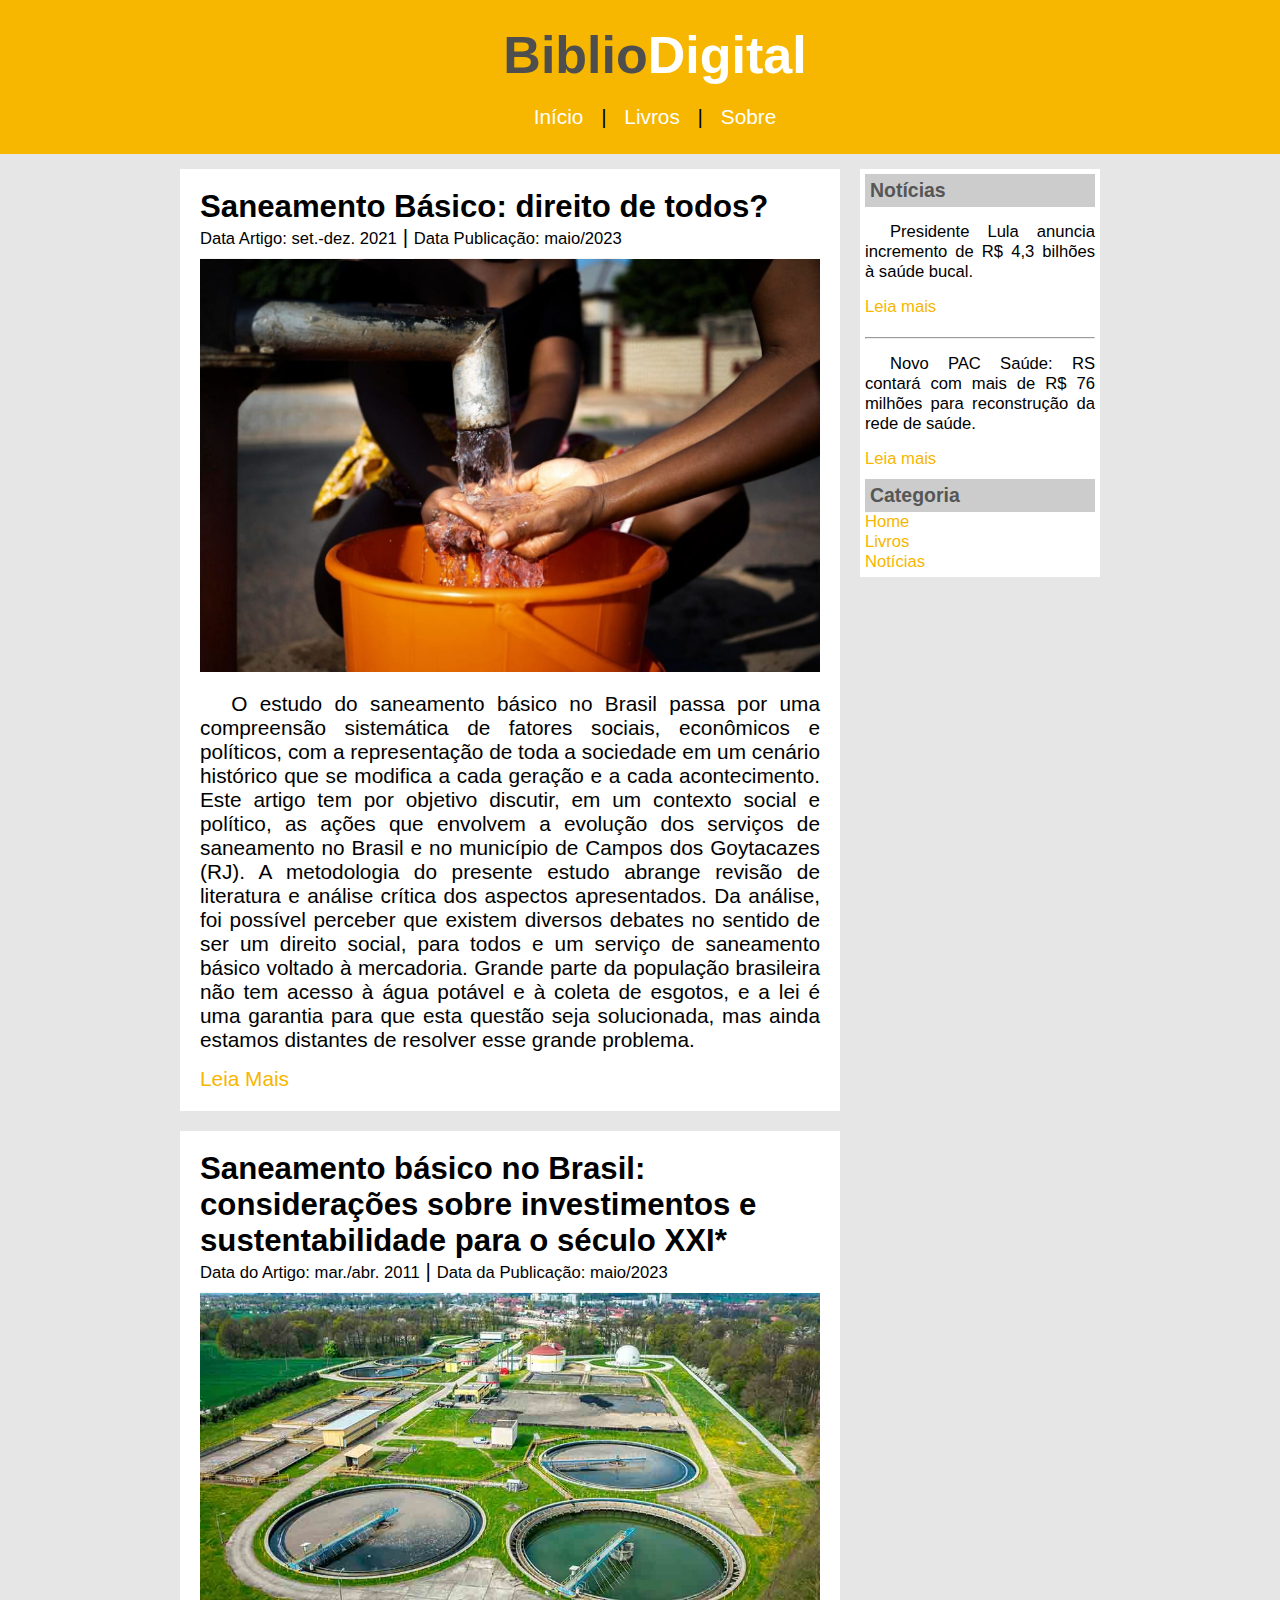
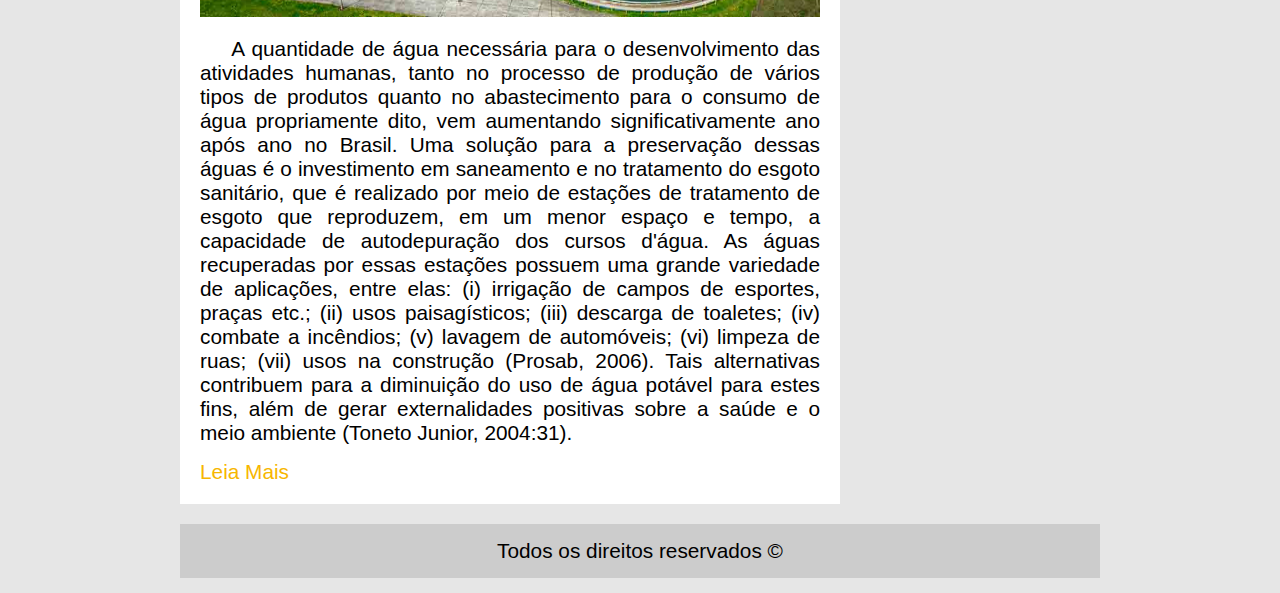
<file: index.html>
﻿<!DOCTYPE html>
<html lang="pt-br">
    <head>      
        <meta charset="UTF-8">
        <meta name="viewport" content="width=device-width, user-scalable=yes, initial-scale=1.0, maximum-scale=10, minimum-scale=1.0"/> 
        <link rel="stylesheet" type="text/css" href="https://matheusrocha-dev.github.io/Site-bibliodigital/css/style.css"> 
        <link rel="icon" href="img/book.png" type="image/x-icon">
        <title>BiblioDigital</title>      
    </head>
    
        <body>        
            <div id="area-cabecalho">
                <div id="area-logo">
                    <h1>Biblio<span class="branco">Digital</span></h1>
                </div>
                <div id="area-menu">
                    <a href="https://matheusrocha-dev.github.io/Site-bibliodigital/index.html">Início</a> |
                    <a href="https://matheusrocha-dev.github.io/Site-bibliodigital/pages/livros.html">Livros</a> | 
                    <a href="https://matheusrocha-dev.github.io/Site-bibliodigital/pages/sobre.html">Sobre</a>
 
                </div>
            </div>

            <div id="area-principal">
                <div id="area-postagens">

                    <!-- Abertura postagem --> 
                    <div class="postagem">
                        <h2> Saneamento Básico: direito de todos?</h2>
                        <span class="data-postagem" >Data Artigo: set.-dez. 2021</span> |
                        <span class="data-postagem" >Data Publicação: maio/2023</span>
                        <img src="https://matheusrocha-dev.github.io/Site-bibliodigital/img/saneamento1.jpg" width="620">
                        <p>
                            O estudo do saneamento básico no Brasil passa por 
                            uma compreensão sistemática de fatores sociais, econômicos 
                            e políticos, com a representação de toda a sociedade em um 
                            cenário histórico que se modifica a cada geração e a cada 
                            acontecimento. Este artigo tem por objetivo discutir, em um 
                            contexto social e político, as ações que envolvem a evolução 
                            dos serviços de saneamento no Brasil e no município de 
                            Campos dos Goytacazes (RJ). A metodologia do presente 
                            estudo abrange revisão de literatura e análise crítica dos 
                            aspectos apresentados. Da análise, foi possível perceber que 
                            existem diversos debates no sentido de ser um direito social, 
                            para todos e um serviço de saneamento básico voltado à 
                            mercadoria. Grande parte da população brasileira não tem 
                            acesso à água potável e à coleta de esgotos, e a lei é uma 
                            garantia para que esta questão seja solucionada, mas ainda 
                            estamos distantes de resolver esse grande problema.
                        </p>
                        <a href="https://matheusrocha-dev.github.io/Site-bibliodigital/pdf/artigo-2.pdf" target="_blank"> Leia Mais</a>
                    </div>
                    <!-- Fechamento  --> 

                    <!-- Abertura postagem --> 
                    <div class="postagem">
                        <h2> Saneamento básico no Brasil: considerações sobre
                            investimentos e sustentabilidade para o século XXI*</h2>
                        <span class="data-postagem" >Data do Artigo: mar./abr. 2011</span> |
                        <span class="data-postagem" >Data da Publicação: maio/2023</span>
                        <img width ="620px" src="img/saneamento-ambiental.jpg">
                        <p>
                            A quantidade de água necessária para o desenvolvimento das atividades humanas, tanto no processo de produção de vários tipos de produtos quanto no
                            abastecimento para o consumo de água propriamente dito, vem aumentando
                            significativamente ano após ano no Brasil.
                            Uma solução para a preservação dessas águas é o investimento em saneamento e no tratamento do esgoto sanitário, que é realizado por meio de estações de tratamento de esgoto que reproduzem, em um menor espaço e tempo,
                            a capacidade de autodepuração dos cursos d'água. As águas recuperadas por
                            essas estações possuem uma grande variedade de aplicações, entre elas: (i)
                            irrigação de campos de esportes, praças etc.; (ii) usos paisagísticos; (iii) descarga de toaletes; (iv) combate a incêndios; (v) lavagem de automóveis; (vi)
                            limpeza de ruas; (vii) usos na construção (Prosab, 2006). Tais alternativas
                            contribuem para a diminuição do uso de água potável para estes fins, além
                            de gerar externalidades positivas sobre a saúde e o meio ambiente (Toneto
                            Junior, 2004:31).
                        </p>
                        <a href="pdf/artigo-1.pdf" target="_blank"> Leia Mais</a>
                    </div>


                </div>
                <div id="area-lateral">
                    <div class="postagem-lateral">
                        <h3>Notícias</h3>
                        <div>
                            <p class="texto-lateral">
                                Presidente Lula anuncia incremento de R$ 4,3 bilhões à saúde bucal.
                            </p>
                            <a href="https://www.gov.br/saude/pt-br/assuntos/noticias/2024/maio/presidente-lula-anuncia-incremento-de-r-4-3-bilhoes-a-saude-bucal" target="_blank"> Leia mais</a>
                        </div><br>
                        <hr>
                        <div>
                            <p class="texto-lateral">
                                Novo PAC Saúde: RS contará com mais de R$ 76 milhões para reconstrução da rede de saúde.
                            </p>
                            <a href="https://www.gov.br/saude/pt-br/assuntos/noticias/2024/maio/novo-pac-saude-rs-contara-com-mais-de-r-76-milhoes-para-reconstrucao-da-rede-de-saude" target="_blank"> Leia mais</a>
                        </div>
                    </div>

                    <div class="postagem-lateral">
                        <h3>Categoria</h3>
                        <a href="https://matheusrocha-dev.github.io/Site-bibliodigital/index.html">Home</a> <br>
                        <a href="https://matheusrocha-dev.github.io/Site-bibliodigital/pages/livros.html">Livros</a> <br>
                        <a href="">Notícias</a><br>
                    </div>
                </div>
                
                <footer id="rodape">
                    Todos os direitos reservados &copy;
                </footer>
             </div>

    </body>

    
</html>
</file>
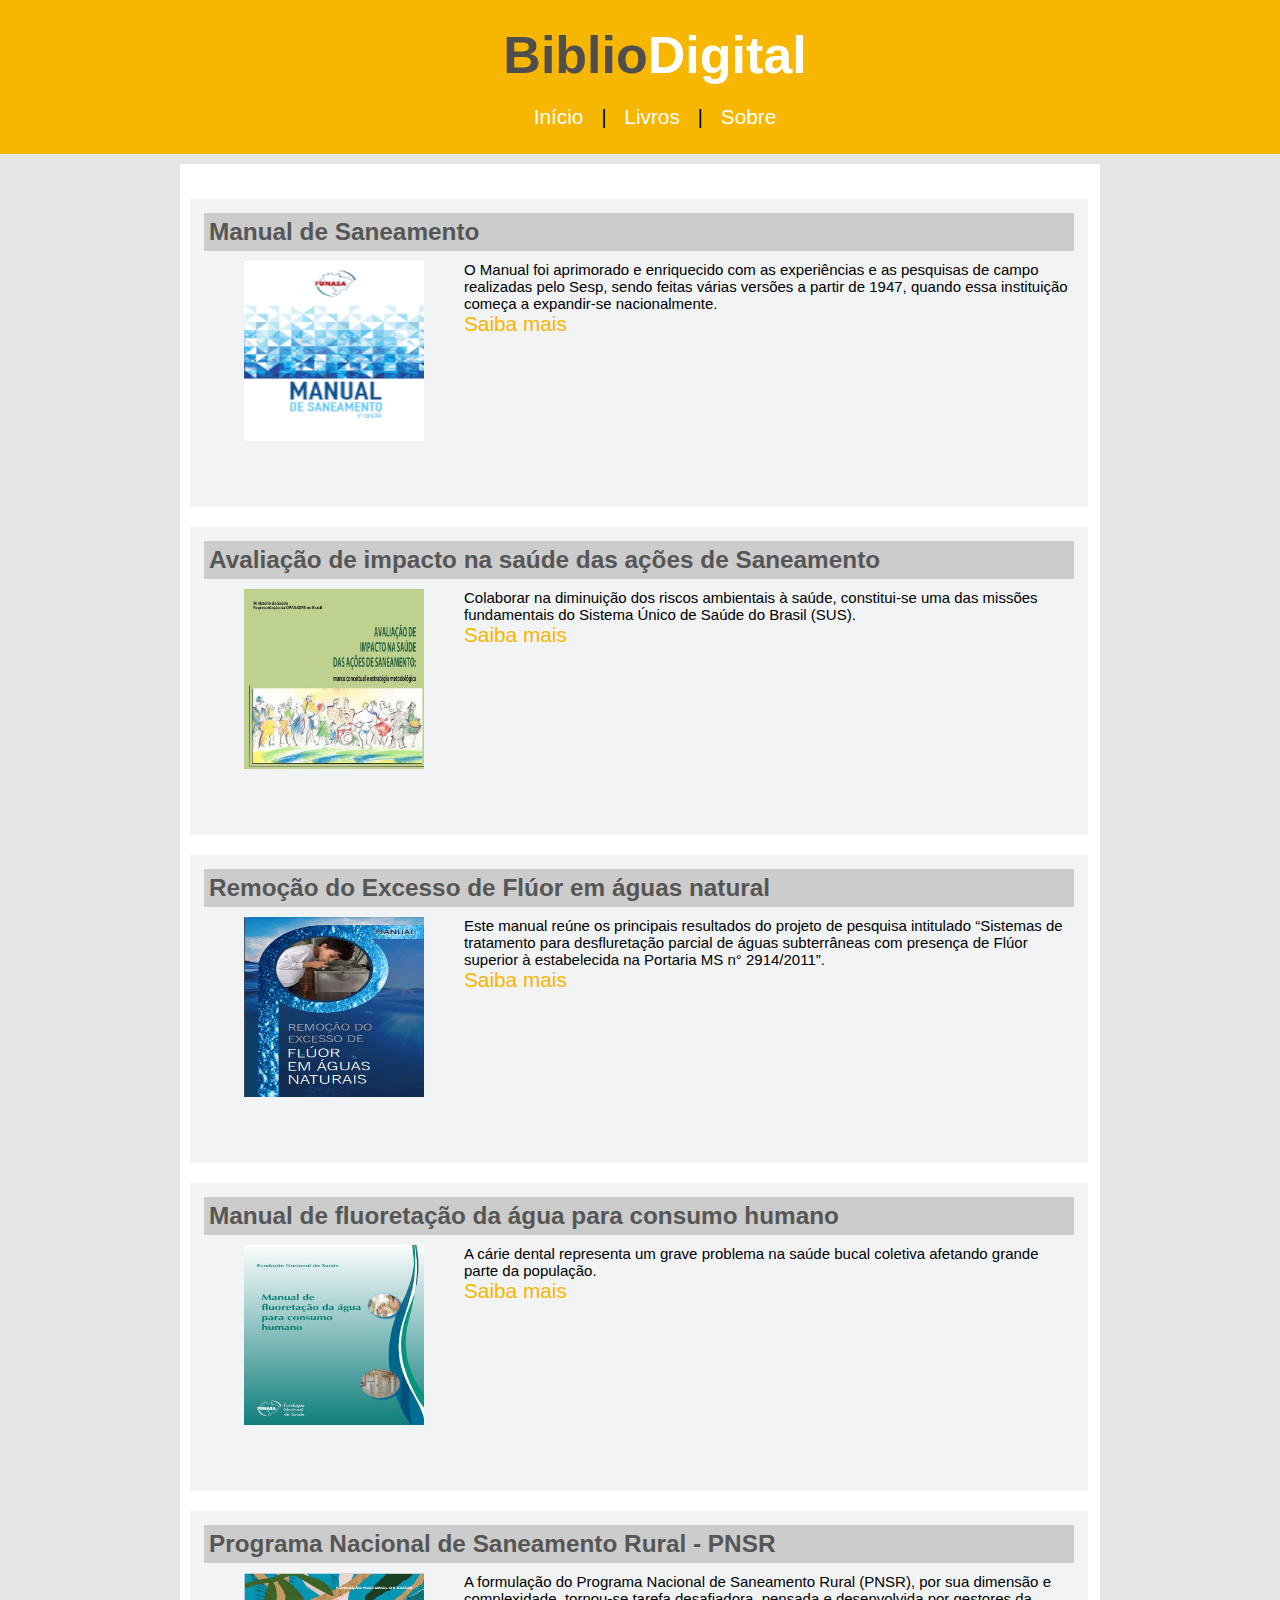
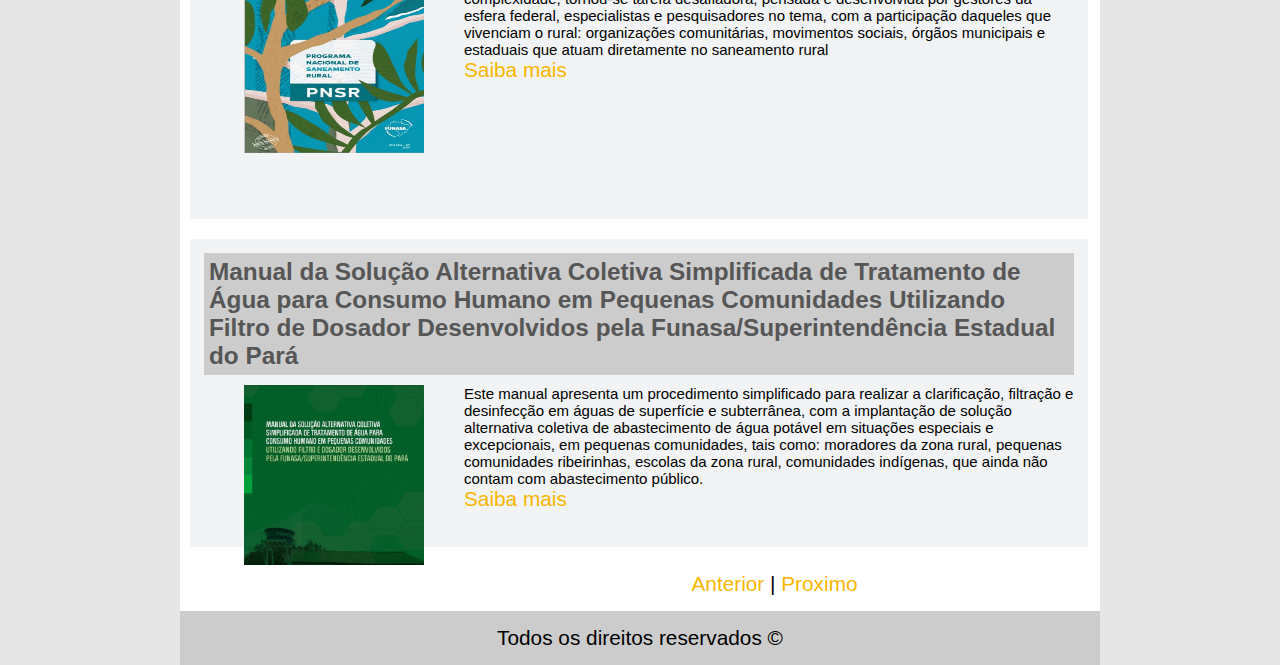
<file: pages/livros.html>
<!DOCTYPE html>
<html>
    <head>
        <title>Catálogos</title>
        <meta charset="UTF-8">
        <meta name="viewport" content="width = device-width, initial-scale= 1">
        <link rel="stylesheet" type="text/css" href="https://matheusrocha-dev.github.io/Site-bibliodigital/css/livros.css"> 
    </head>

    <body>
        <div id="area-cabecalho">
            <div id="area-logo">
                <h1>Biblio<span class="branco">Digital</span></h1>
            </div>
            <div id="area-menu">
                <a href="https://matheusrocha-dev.github.io/Site-bibliodigital/index.html">Início</a> |
                <a href="https://matheusrocha-dev.github.io/Site-bibliodigital/livros.html">Livros</a> | 
                <a href="https://matheusrocha-dev.github.io/Site-bibliodigital/sobre.html">Sobre</a>
            </div>
        </div>
        <div class="card-principal">

            <!--Início cards-->

            <div class="cards">
                <h3>Manual de Saneamento</h3>
                <img class="cards-imagens" src="https://matheusrocha-dev.github.io/Site-bibliodigital/img/ManualdeSaneamentov2.jpg"/>
                <p>
                    O Manual foi aprimorado e enriquecido com as experiências e as pesquisas de campo realizadas pelo Sesp,
                    sendo feitas várias versões a partir de 1947, quando essa instituição começa a expandir-se nacionalmente.
                </p>
                <a href="http://www.funasa.gov.br/web/guest/biblioteca-eletronica/publicacoes/engenharia-de-saude-publica/-/asset_publisher/ZM23z1KP6s6q/content/manual-de-saneamento?inheritRedirect=false&redirect=http%3A%2F%2Fwww.funasa.gov.br%2Fweb%2Fguest%2Fbiblioteca-eletronica%2Fpublicacoes%2Fengenharia-de-saude-publica%3Fp_p_id%3D101_INSTANCE_ZM23z1KP6s6q%26p_p_lifecycle%3D0%26p_p_state%3Dnormal%26p_p_mode%3Dview%26p_p_col_id%3Dcolumn-1%26p_p_col_count%3D1" target="_blank"> Saiba mais</a>
            </div>

            <div class="cards">
                <h3>Avaliação de impacto na saúde das ações de Saneamento</h3>
                <img class="cards-imagens" src="https://matheusrocha-dev.github.io/Site-bibliodigital/img/Avaliação de impacto na saúde das ações de saneamentov2.jpg" >
                <p>
                    Colaborar na diminuição dos riscos ambientais à saúde, constitui-se uma das missões fundamentais do
                    Sistema Único de Saúde do Brasil (SUS).
                </p>
                <a href="https://matheusrocha-dev.github.io/Site-bibliodigital/pdf/Avaliaçao de impacto na saude das açoes de saneamento_compressed.pdf" target="_blank"> Saiba mais</a>
            </div>

            <div class="cards">
                <h3>Remoção do Excesso de Flúor em águas natural</h3>
                <img class="cards-imagens" src="https://matheusrocha-dev.github.io/Site-bibliodigital/img/remoção do excesso de flúor em águas naturaisv2.jpg" >
                <p>
                    Este manual reúne os principais resultados do projeto de pesquisa intitulado
                    “Sistemas de tratamento para desfluretação parcial de águas subterrâneas com
                    presença de Flúor superior à estabelecida na Portaria MS n° 2914/2011”.
                </p>
                <a href="https://matheusrocha-dev.github.io/Site-bibliodigital/pdf/Livro_Desfluoretação_FINAL_07_02_2018_compressed.pdf" target="_blank"> Saiba mais</a>
            </div>

            <div class="cards">
                <h3>Manual de fluoretação da água para consumo humano</h3>
                <img class="cards-imagens" src="https://matheusrocha-dev.github.io/Site-bibliodigital/img/manualdefluoretação da água para consumo humanov2.jpg" >
                <p>
                    A cárie dental representa um grave problema na saúde bucal coletiva afetando
                    grande parte da população.
                </p>
                <a href="https://matheusrocha-dev.github.io/Site-bibliodigital/pdf/Manual de fluoretação da água para consumo humano 2012_compressed.pdf" target="_blank"> Saiba mais</a>
            </div>

            <div class="cards">
                <h3>Programa Nacional de Saneamento Rural - PNSR</h3>
                <img class="cards-imagens" src="https://matheusrocha-dev.github.io/Site-bibliodigital/img/PNSRv2.jpg" >
                <p>
                    A formulação do Programa Nacional de Saneamento Rural (PNSR), por 
                    sua dimensão e complexidade, tornou-se tarefa desafiadora, pensada e desenvolvida por gestores da esfera federal, especialistas e pesquisadores no 
                    tema, com a participação daqueles que vivenciam o rural: organizações comunitárias, movimentos sociais, órgãos municipais e estaduais que atuam 
                    diretamente no saneamento rural
                </p>
                <a href="https://matheusrocha-dev.github.io/Site-bibliodigital/pdf/PNSR.pdf" target="_blank"> Saiba mais</a>
            </div>

            <div class="cards">
                <h3>
                    Manual da Solução Alternativa Coletiva Simplificada de Tratamento de Água para
                    Consumo Humano em Pequenas Comunidades Utilizando Filtro de Dosador Desenvolvidos
                    pela Funasa/Superintendência Estadual do Pará
                </h3>
                <img class="cards-imagens" src="https://matheusrocha-dev.github.io/Site-bibliodigital/img/manua da solução alternativa coletiva simplificada de tratamento de águav2.jpg" >
                <p>
                    Este manual apresenta um procedimento simplificado para realizar a clarificação, filtração e desinfecção em águas de superfície e subterrânea, 
                    com a implantação de solução alternativa coletiva de abastecimento de água potável em situações 
                    especiais e excepcionais, em pequenas comunidades, tais como: moradores da 
                    zona rural, pequenas comunidades ribeirinhas, escolas da zona rural, comunidades indígenas, que ainda não contam com abastecimento público.
                </p>
                <a href="https://matheusrocha-dev.github.io/Site-bibliodigital/pdf/Manual da SALTA-z WEB.pdf" target="_blank"> Saiba mais</a>
            </div>
  
            <div id="avanço-pagina">
                <a href="">Anterior</a> |
                <a href="https://matheusrocha-dev.github.io/Site-bibliodigital/pages/livros2.html">Proximo</a>
               
            </div>
    
            <footer id="rodape">
                Todos os direitos reservados &copy;
            </footer>
    

        </div>

    </body>

</html>
</file>
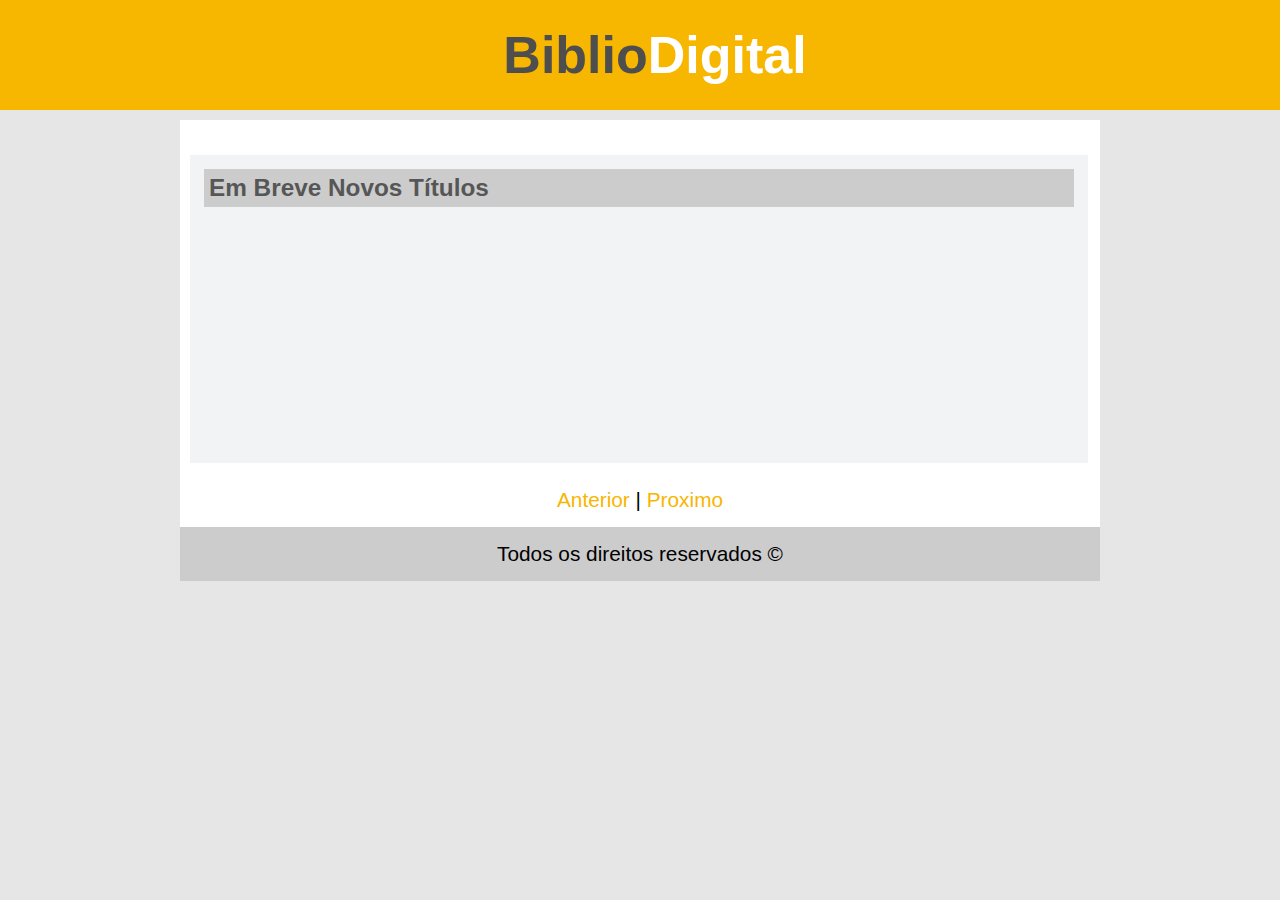
<file: pages/livros2.html>
<!DOCTYPE html>
<html>
    <head>
        <title>Catálogos</title>
        <meta charset="UTF-8">
        <link rel="stylesheet" type="text/css" href="https://matheusrocha-dev.github.io/Site-bibliodigital/css/livros.css"> 
        <link rel="shortcut icon" href="https://matheusrocha-dev.github.io/Site-bibliodigital/img/pesquisa.png" type="image/x-icon">
    </head>

    <body>
        <div id="area-cabecalho">
            <div id="area-logo">
                <h1>Biblio<span class="branco">Digital</span></h1>
            </div>
        </div>
        <div class="card-principal">

            <!--Início cards-->

            <div class="cards">
   
                <h3>Em Breve Novos Títulos</h3>
            </div>


            <div id="avanço-pagina">
                <a href="https://matheusrocha-dev.github.io/Site-bibliodigital/pages/livros.html">Anterior</a> |
                <a href="">Proximo</a> 

            </div>
            <footer id="rodape">
                Todos os direitos reservados &copy;
            </footer>
        </div>


    </body>

</html>
</file>
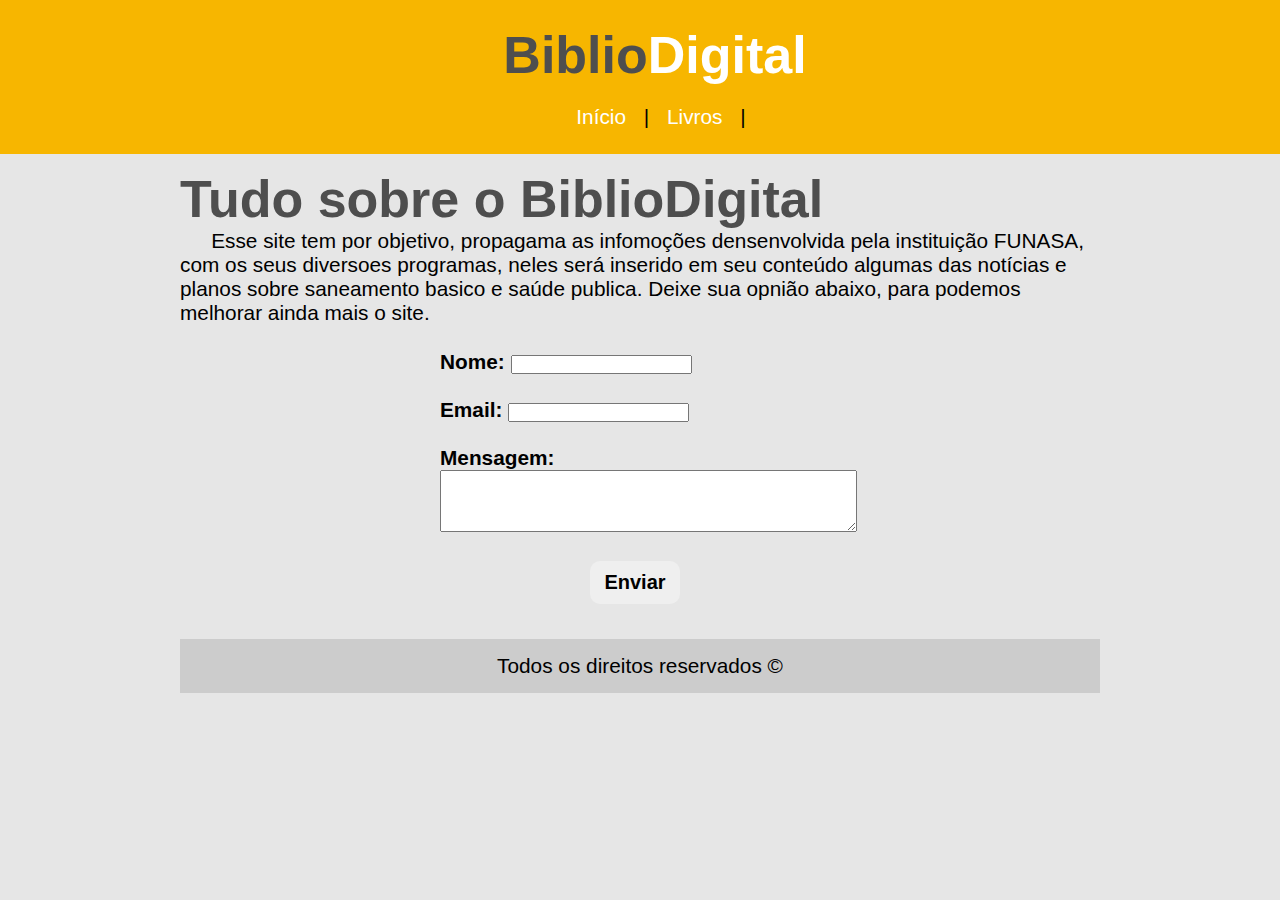
<file: pages/sobre.html>
<!DOCTYPE html>
<html>
    <head>
        <title>Sobre o BiblioDigital</title>
        <meta charset="UTF-8">
        <meta name="viewport" content="width = device-width, initial-scale= 1.0">
        <link rel="stylesheet" type="text/css" href="https://matheusrocha-dev.github.io/Site-bibliodigital/css/sobre.css"> 
    </head>

    <body>
        <div id="area-cabecalho">
            <div id="area-logo">
                <h1>Biblio<span class="branco">Digital</span></h1>
            </div>
            <div id="area-menu">
                <a href="https://matheusrocha-dev.github.io/Site-bibliodigital/index.html">Início</a> |
                <a href="https://matheusrocha-dev.github.io/Site-bibliodigital/pages/livros.html">Livros</a> | 
            </div>
        </div>
        <div id="Sobre-principal">
            <div id="sobre">
            <h1>Tudo sobre o BiblioDigital</h1>
            <p>
                Esse site tem por objetivo, propagama as infomoções densenvolvida pela instituição FUNASA, com 
                os seus diversoes programas, neles será inserido em seu conteúdo algumas das notícias e planos
                sobre saneamento basico e saúde publica. Deixe sua opnião abaixo, para podemos melhorar ainda 
                mais o site.
            </p>
            </div>
            <form id="formulario" name="form" method="POST" action="https://api.staticforms.xyz/submit">
                
                    <input type="hidden" name="accessKey" value="dedc06f7-5b97-4604-855f-bbcf17954b07">
                    <input type="hidden" name="redirectTo" value="https://bibliodigital.empresamc.xyz/pages/sobre.html">
                    
                    

                    <label for="nome">Nome:</label>
                    <input type="text" id="nome" name="name" required><br><br>
                    
                    <label for="email">Email:</label>
                    <input type="email" id="email" name="email" required><br><br>

                    <label for="mensagem">Mensagem:</label>
                    <textarea id="mensagem" name="message" rows="4" cols="50" required></textarea><br><br>
                    
                    <input id="button" type="submit" value="Enviar">
            </form>


            <footer id="rodape">
                Todos os direitos reservados &copy;
            </footer>
        </div>


    </body>

</html>
</file>
